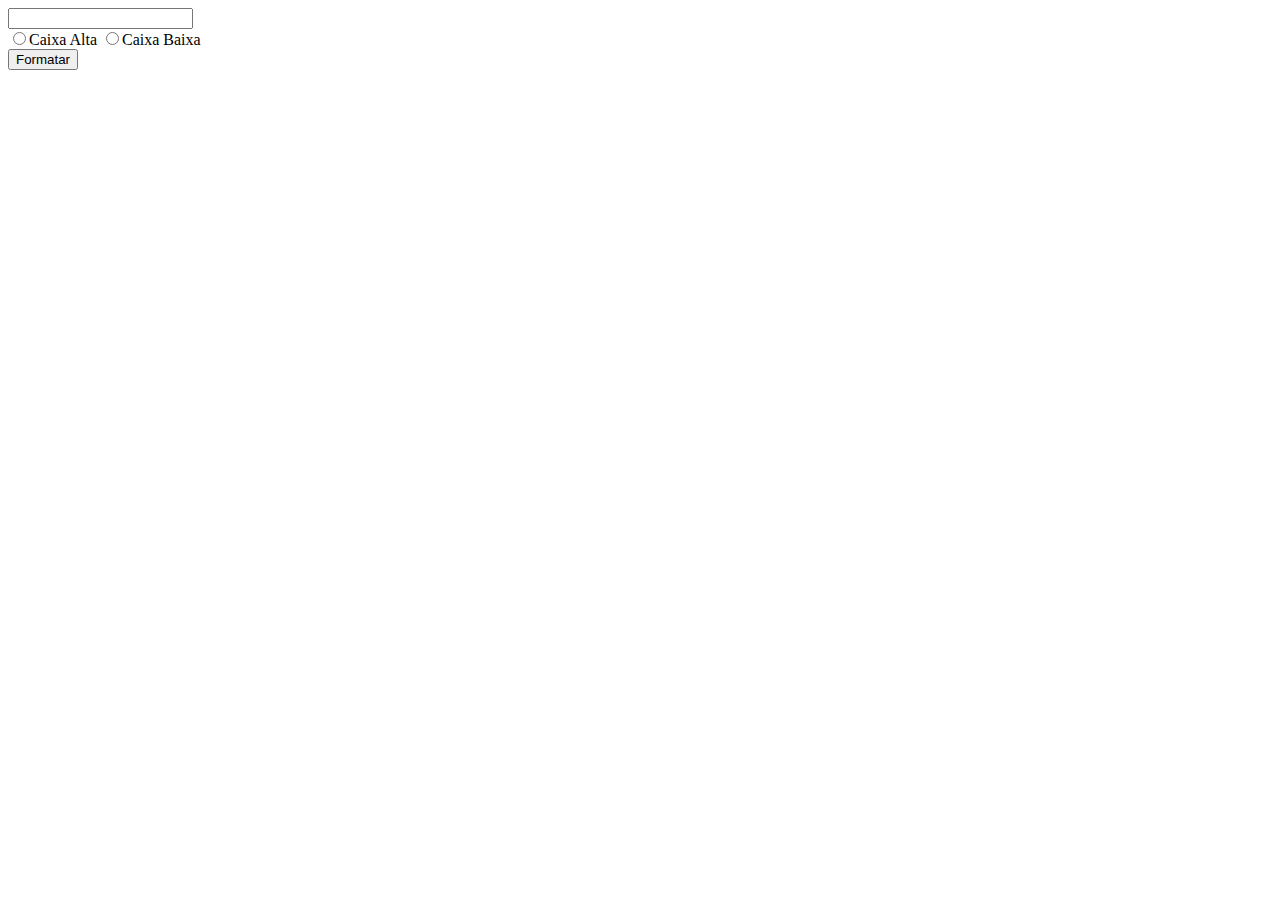
<file: Atividade13/index.html>
<!DOCTYPE html>
<html lang="pt-br">
<head>
    <meta charset="UTF-8">
    <meta name="viewport" content="width=device-width, initial-scale=1.0">
    <meta http-equiv="X-UA-Compatible" content="ie=edge">
    <title>Atividade13</title>
	
	<script src="java.js"></script>
</head>
<body>
	
</body>
	<form name="form" id="form">
		<input type="text" id="insert" class="insert"><br>
		<input type="radio" name="caixa" id="alta" value="alta">Caixa Alta
		<input type="radio" name="caixa" id="baixa" value="baixa">Caixa Baixa<br>
		<button type="button" onclick="alterar();">Formatar</button>
		
	</form>
</html>
</file>
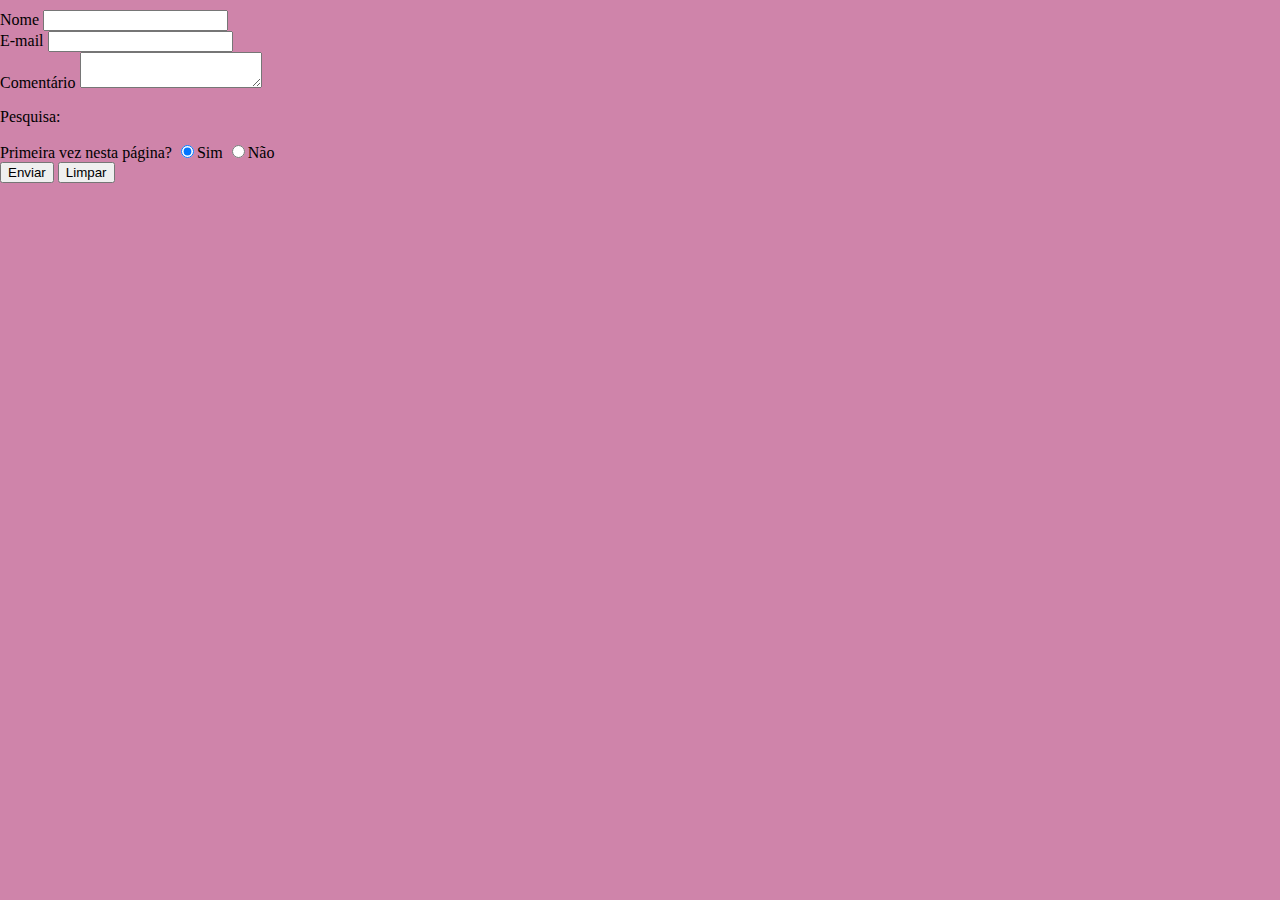
<file: Atividade14/index.html>
<!DOCTYPE html>
<html lang="pt-br">
<head>
    <meta charset="UTF-8">
    <meta name="viewport" content="width=device-width, initial-scale=1.0">
    <meta http-equiv="X-UA-Compatible" content="ie=edge">
    <title>Atividade14</title>
	
	<link rel="stylesheet" href="style.css">
	<script src="java.js"></script>
</head>
<body>
	
</body>
	<form name="pesquisa">
		<label>Nome</label>
		<input type="text" id="nome"><br>
		<label>E-mail</label>
		<input type="email" id="email"><br>
		<label>Comentário</label>
		<textarea id="comentario"></textarea><br>
		<p>Pesquisa:</p>
		<label>Primeira vez nesta página?</label>
		<input type="radio" name="visita" id="sim" value="s" checked><label>Sim</label>
		<input type="radio" name="visita" id="nao" value="n"><label>Não</label><br>
		<input type="button" onclick="validar();" name="submit" value="Enviar">
		<input type="reset" value="Limpar">
	</form>
</html>
</file>
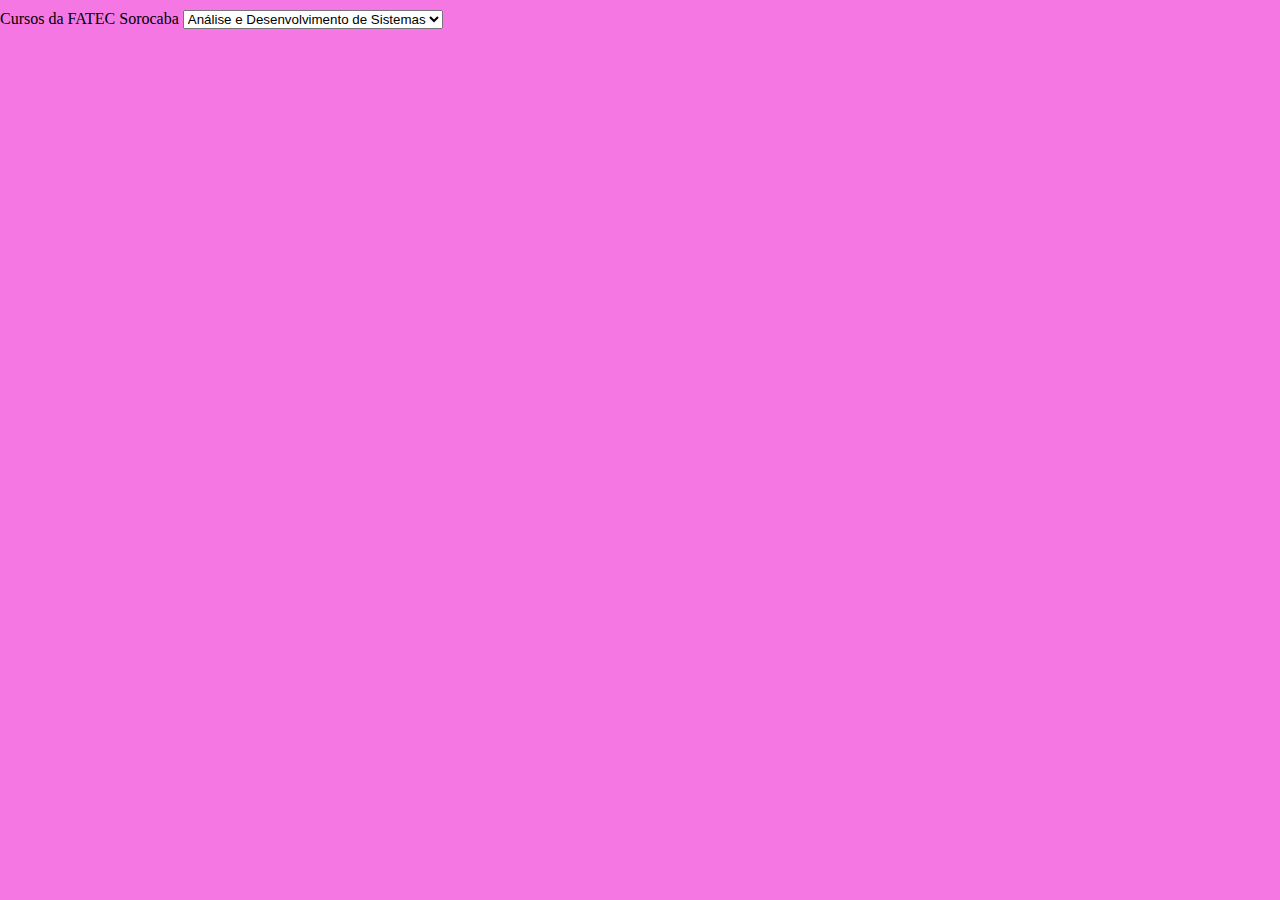
<file: Atividade15/index.html>
<!DOCTYPE html>
<html lang="pt-br">
<head>
    <meta charset="UTF-8">
    <meta name="viewport" content="width=device-width, initial-scale=1.0">
    <meta http-equiv="X-UA-Compatible" content="ie=edge">
    <title>Atividade15</title>
	
	<link rel="stylesheet" href="style.css">
	<script src="java.js"></script>
</head>
<body>
	
</body>
	<form name="fatec">
	<label>Cursos da FATEC Sorocaba</label>
		<select id="cursos" onchange="carregarCurso();">
			<option value="Análise e Desenvolvimento de Sistemas" selected>Análise e Desenvolvimento de Sistemas</option>
			<option value="Eletrônica Automotiva">Eletrônica Automotiva</option>
			<option value="Fabricação Mecânica">Fabricação Mecânica</option>
			<option value="Gestão Empresarial - EAD">Gestão Empresarial - EAD</option>
			<option value="Gestão da Qualidade">Gestão da Qualidade</option>
			<option value="Logística">Logística</option>
			<option value="Manufatura Avançada">Manufatura Avançada</option>
			<option value="Processos Metalúrgicos">Processos Metalúrgicos</option>
			<option value="Polímeros">Polímeros</option>
			<option value="Projetos Mecânicos">Projetos Mecânicos</option>
			<option value="Sistemas Biomédicos">Sistemas Biomédicos</option>
	</form>
</html>
</file>
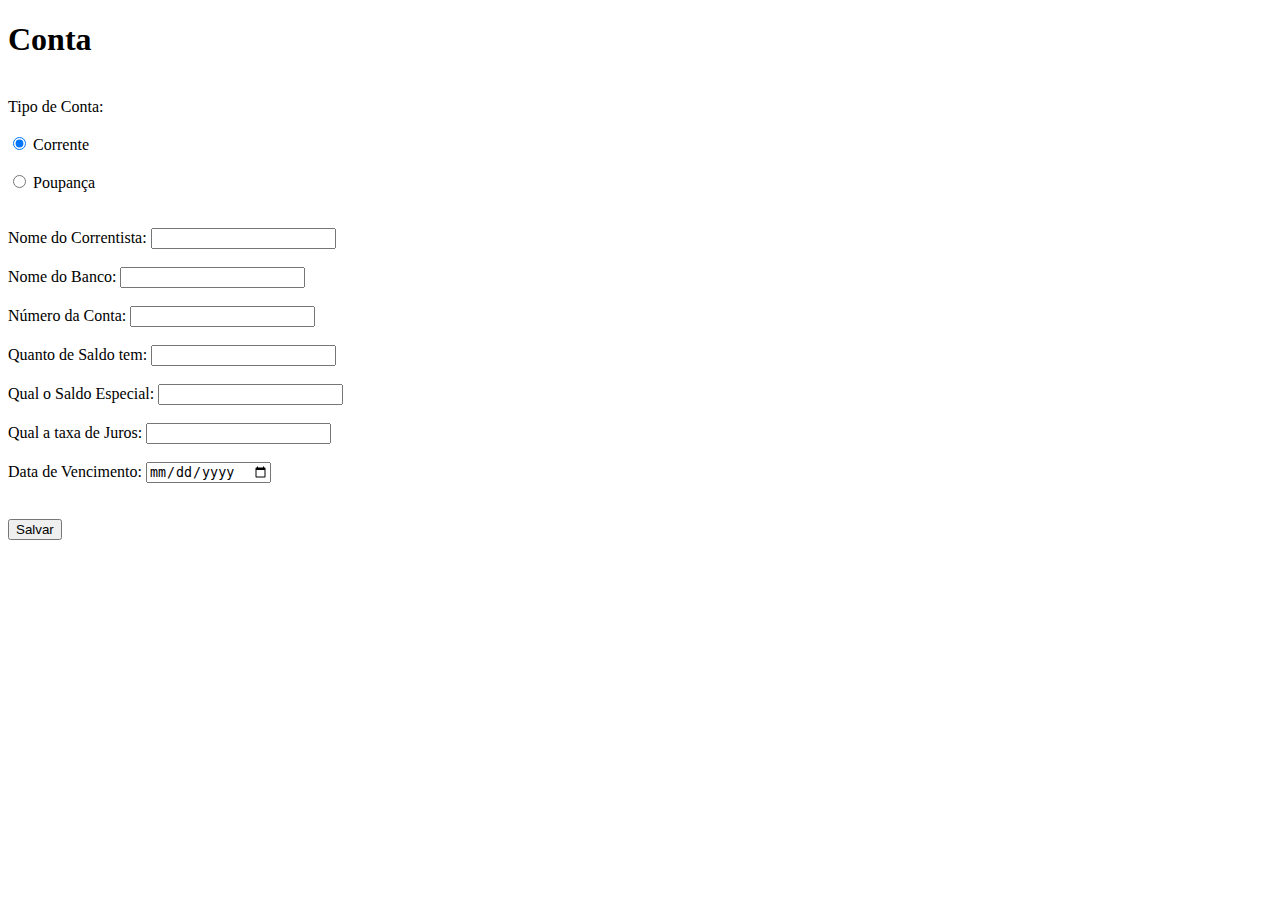
<file: Atividade11/Conta.html>
<!DOCTYPE html>
<html lang="pt-BR">

<head>
    <meta charset="UTF-8">
    <meta name="viewport" content="width=device-width, initial-scale=1.0">


    <script src="conta.js" defer></script>

    <title>Conta</title>
</head>

<body class="bg-dark text-light">

    <section class="container mt-5">

        <h1 class="text-success mb-3">Conta</h1>
        <br>

        <div class="my-4">
            <label for="tipo" class="form-label">Tipo de Conta: </label>
            <br>
            <br>
            <div class="form-check">
                <input class="form-check-input" type="radio" name="rTipo" id="rCorrente" value="0"
                    onchange="atualizarTipo()" checked>
                <label class="form-check-label" for="rCorrente">
                    Corrente
                </label>
            </div>
            <br>
            <div class="form-check">
                <input class="form-check-input" type="radio" name="rTipo" id="rPoupanca" value="1"
                    onchange="atualizarTipo()">
                <label class="form-check-label" for="rPoupanca">
                    Poupança
                </label>
            </div>
        </div>

        <form class="row mb-3">
            <br>
            <br>
            <div class="col-sm-12 col-md-6">
                <label for="nomeCorrentista" class="form-label">Nome do Correntista: </label>
                <input type="text" id="nomeCorrentista" name="nomeCorrentista" class="form-control mb-4">
                <br>
                <br>
            </div>

            <div class="col-sm-12 col-md-6">
                <label for="banco" class="form-label">Nome do Banco: </label>
                <input type="text" id="banco" name="banco" class="form-control mb-4">
                <br>
                <br>
            </div>

            <div class="col-sm-12 col-md-6">
                <label for="numeroConta" class="form-label">Número da Conta: </label>
                <input type="number" id="numeroConta" name="numeroConta" class="form-control mb-4">
                <br>
                <br>
            </div>

            <div class="col-sm-12 col-md-6">
                <label for="saldoConta" class="form-label">Quanto de Saldo tem: </label>
                <input type="number" id="saldoConta" name="saldoConta" class="form-control mb-4">
                <br>
                <br>
            </div>

            <section id="corrente" class="row">
                <div class="col-sm-12 col-md-6">
                    <label for="saldoEspecial" class="form-label">Qual o Saldo Especial: </label>
                    <input type="number" id="saldoEspecial" name="saldoEspecial" class="form-control mb-4">
                    <br>
                    <br>
                </div>
            </section>

            <section id="poupanca" class="row d-none">Qual a taxa de Juros: </label>
                    <input type="number" id="juros" name="juros" class="form-control mb-4">
                    <br>
                    <br>
                </div>

                <div class="col-sm-12 col-md-6">
                    <label for="dataVencimento" class="form-label">Data de Vencimento: </label>
                    <input type="date" id="dataVencimento" name="dataVencimento" class="form-control mb-4">
                    <br>
                    <br>
                    <br>
                </div>
            </section>

            <div>
                <button type="button" id="btnSalvar" name="btnSalvar" class="btn btn-success">Salvar</button>
            </div>

        </form>
    </section>

</body>

</html>
</file>
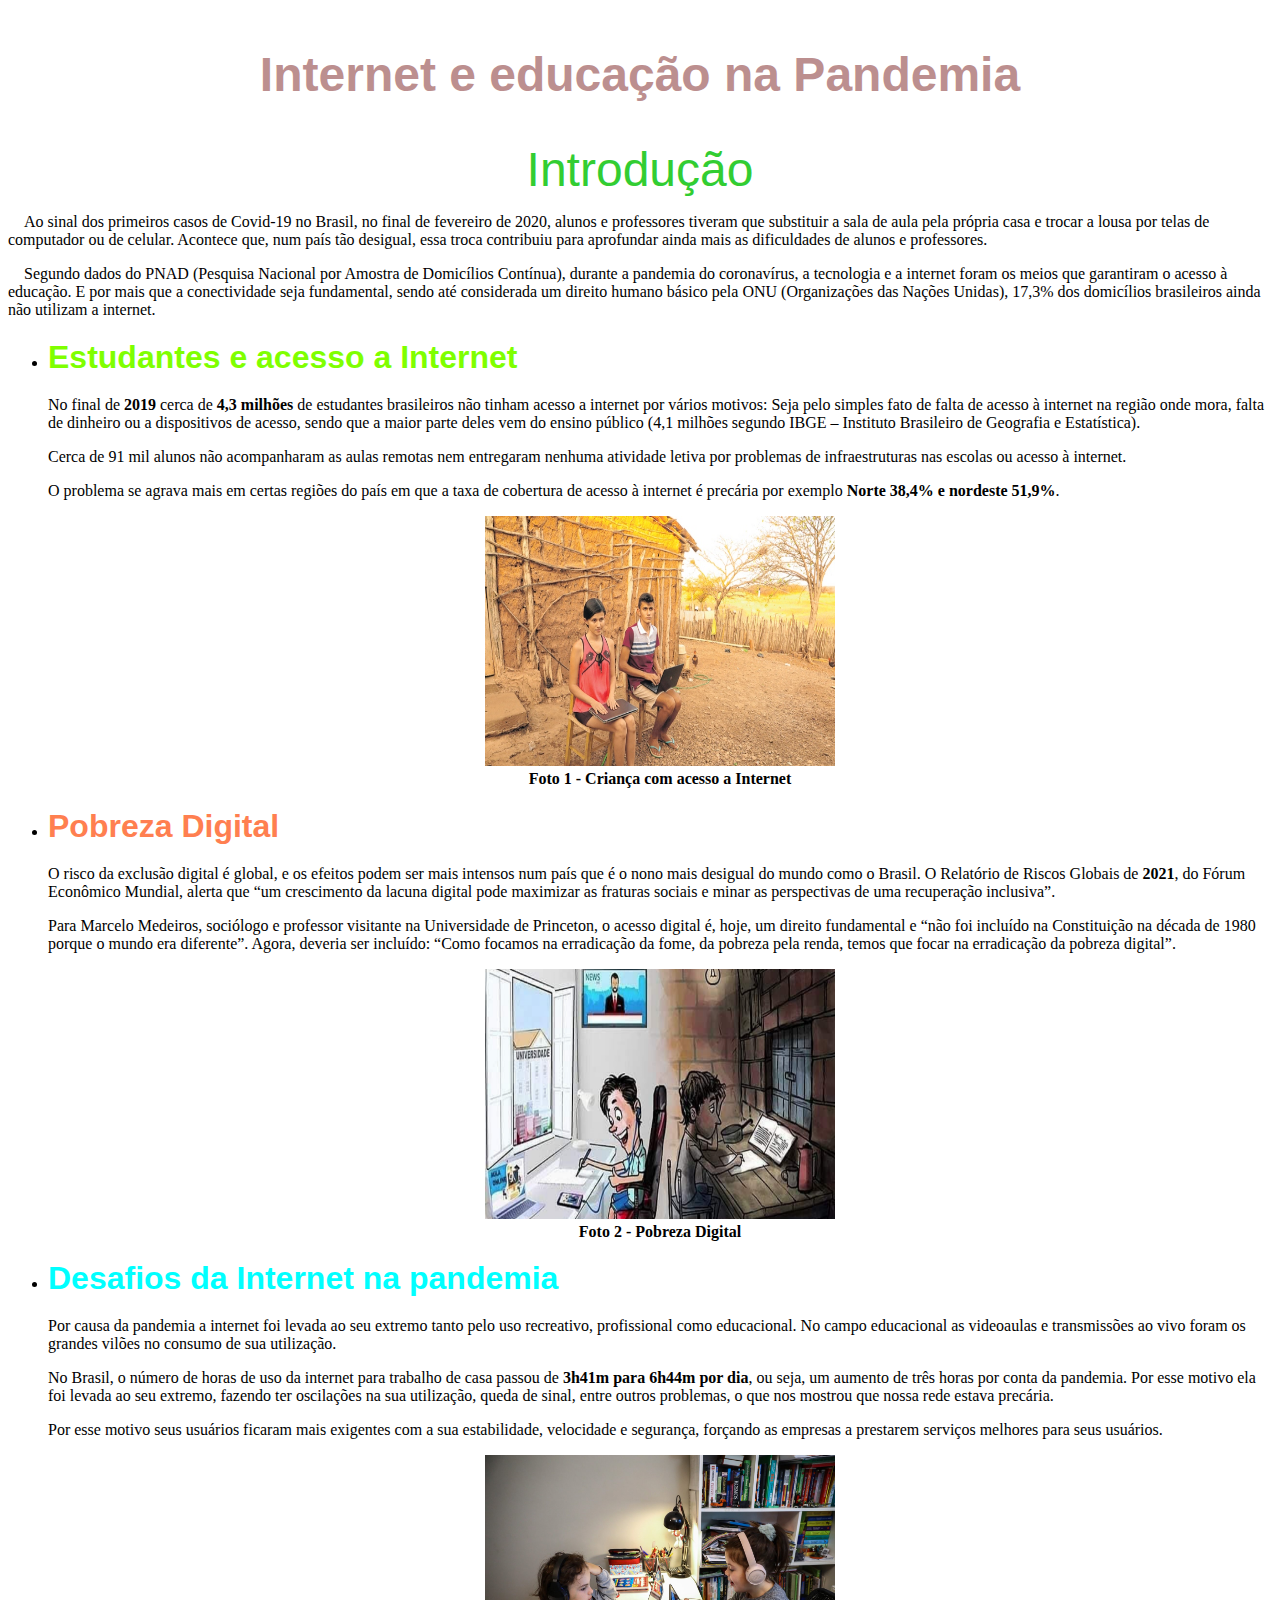
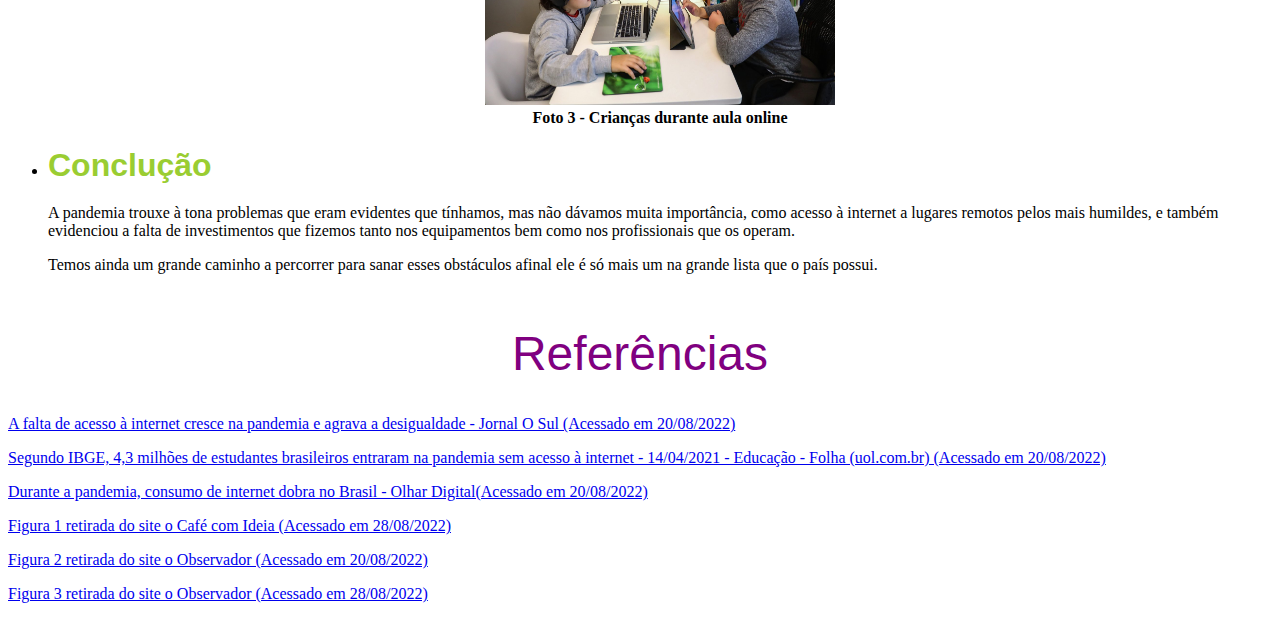
<file: Atividade3/Pagina 1.html>
<!DOCTYPE html>
<html lang="pt-br">
<head>
    <meta charset="UTF-8">
    <meta nome="author" content="Vinicius">
    <meta name="description" content="Aprendendo HTML">
    <meta name="keywords" content="sites, web, html">
    <title>Minha primeira página</title>
</head>
<body>
   <br>
   <h1><center><b></b><font color="#BC8F8F" face="arial" size="12"> Internet e educação na Pandemia </font></b></center></h1>  
    <br>
    <center><b></b><font color="#32CD32" face="arial" size="10"> Introdução </font></b></center>   

    <p>&emsp;Ao sinal dos primeiros casos de Covid-19 no Brasil, no final de fevereiro de 2020, alunos e professores tiveram que substituir 
        a sala de aula pela própria casa e trocar a lousa por telas de computador ou de celular. Acontece que, num país tão desigual, 
        essa troca contribuiu para aprofundar ainda mais as dificuldades de alunos e professores.</p>
    <p>&emsp;Segundo dados do PNAD (Pesquisa Nacional por Amostra de Domicílios Contínua), durante a pandemia do coronavírus, a tecnologia e 
       a internet foram os meios que garantiram o acesso à educação. E por mais que a conectividade seja fundamental, sendo até 
       considerada um direito humano básico pela ONU (Organizações das Nações Unidas), 17,3% dos domicílios brasileiros ainda não 
       utilizam a internet.</p>

            <ul>
                    <li>

                        <h2><b></b><font color="#7FFF00" face="arial" size="6"> Estudantes e acesso a Internet </font></b> </h2>
                        <p>No final de <b>2019</b> cerca de <b>4,3 milhões</b> de estudantes brasileiros não tinham acesso a internet por vários motivos:
                           Seja pelo simples fato de falta de acesso à internet na região onde mora, falta de dinheiro ou a dispositivos 
                           de acesso, sendo que a maior parte deles vem do ensino público (4,1 milhões segundo IBGE – Instituto Brasileiro 
                           de Geografia e Estatística).</p>
                        <p>Cerca de 91 mil alunos não acompanharam as aulas remotas nem entregaram nenhuma atividade letiva por problemas de 
                           infraestruturas nas escolas ou acesso à internet.</p>
                        <p>O problema se agrava mais em certas regiões do país em que a taxa de cobertura de acesso à internet é precária por
                           exemplo <b>Norte 38,4% e nordeste 51,9%</b>.</p>

                        <center> <figure>
                                <img src="Figura 1.jpg" alt="Tutorial de CSS" title="Logo do CSS" width="350" height="250" />
                                <figcaption><b>Foto 1 - Criança com acesso a Internet</b></figcaption>
                               </figure></center>
                    </li>

                    <li>
                     <h2><b></b><font color="#FF7F50" face="arial" size="6"> Pobreza Digital </font></b> </h2>
                        <p>O risco da exclusão digital é global, e os efeitos podem ser mais intensos num país que é o nono mais desigual 
                           do mundo como o Brasil. O Relatório de Riscos Globais de <b>2021</b>, do Fórum Econômico Mundial, alerta que “um 
                           crescimento da lacuna digital pode maximizar as fraturas sociais e minar as perspectivas de uma recuperação 
                           inclusiva”.</p>
                        <p>Para Marcelo Medeiros, sociólogo e professor visitante na Universidade de Princeton, o acesso digital é, hoje, 
                           um direito fundamental e “não foi incluído na Constituição na década de 1980 porque o mundo era diferente”. 
                           Agora, deveria ser incluído: “Como focamos na erradicação da fome, da pobreza pela renda, temos que focar na 
                           erradicação da pobreza digital”.</p>

                        <center> <figure>
                                <img src="Figura 2.png" alt="Tutorial de CSS" title="Logo do CSS" width="350" height="250" />
                                <figcaption><b>Foto 2 - Pobreza Digital</b></figcaption>
                               </figure></center>
                            
                        </li>
                   
                    <li>
                        <h2><b></b><font color="#00FFFF" face="arial" size="6"> Desafios da Internet na pandemia </font></b> </h2>
                        <p>Por causa da pandemia a internet foi levada ao seu extremo tanto pelo uso recreativo, profissional como 
                           educacional. No campo educacional as videoaulas e transmissões ao vivo foram os grandes vilões no consumo
                           de sua utilização.</p>
                        <p>No Brasil, o número de horas de uso da internet para trabalho de casa passou de <b>3h41m para 6h44m por dia</b>,
                           ou seja, um aumento de três horas por conta da pandemia. Por esse motivo ela foi levada ao seu extremo,
                           fazendo ter oscilações na sua utilização, queda de sinal, entre outros problemas, o que nos mostrou 
                           que nossa rede estava precária.</p>
                        <p>Por esse motivo seus usuários ficaram mais exigentes com a sua estabilidade, velocidade e segurança, 
                           forçando as empresas a prestarem serviços melhores para seus usuários.</p>

                           <center> <figure>
                              <img src="Figura 3.jpg" alt="Tutorial de CSS" title="Logo do CSS" width="350" height="250" />
                              <figcaption><b>Foto 3 - Crianças durante aula online</b></figcaption>
                             </figure></center>
                                
                    </li>

                    <li>
                     <h2><b></b><font color="#9ACD32" face="arial" size="6"> Conclução </font></b> </h2>
                            <p>A pandemia trouxe à tona problemas que eram evidentes que tínhamos, mas não dávamos muita importância, como acesso à internet a lugares remotos pelos mais humildes, e também evidenciou a falta de investimentos que fizemos tanto nos equipamentos bem como nos profissionais que os operam.</p>
                            <p>Temos ainda um grande caminho a percorrer para sanar esses obstáculos afinal ele é só mais um na grande lista que o país possui.</p>
                            <p></p>
                                        
                        </li>

                </ul>
    <br>
    <br>
                <center><b></b><font color="#800080" face="arial" size="7"> Referências </font></b></center>
                <br>
                <p><a href= "https://www.osul.com.br/a-falta-de-acesso-a-internet-cresce-na-pandemia-e-agrava-a-desigualdade/" 
                    title="Link 1" target="_blank">A falta de acesso à internet cresce na pandemia e agrava a desigualdade - Jornal 
                    O Sul (Acessado em 20/08/2022)</a></p>
                <p><a href= "https://brasil.un.org/pt-br/91849-acesso-internet-e-um-dos-maiores-desafios-enfrentados-por-estudantes-no-brasil" 
                    title="Link 2" target="_blank">Segundo IBGE, 4,3 milhões de estudantes brasileiros entraram na pandemia sem acesso à 
                    internet - 14/04/2021 - Educação - Folha (uol.com.br) (Acessado em 20/08/2022)</a></p>
                <p><a href= "https://olhardigital.com.br/2021/05/13/coronavirus/durante-a-pandemia-consumo-de-internet-dobra-no-brasil/" 
                    title="Link 3" target="_blank">Durante a pandemia, consumo de internet dobra no Brasil - Olhar Digital(Acessado em 
                    20/08/2022)</a></p>

               <p><a href= "https://cafecomideia.com.br/2761/acesso-a-internet-cresce-6-vezes-em-uma-decada-no-interior-do-ceara/" 
                    title="Link 4" target="_blank">Figura 1 retirada do site o Café com Ideia (Acessado em 28/08/2022)</a></p>
               <p><a href= "https://www.cursoderedacao.net/artigo/sem-internet-merenda-e-lugar-para-estudar-veja-obstaculos-do-ensino-a-distancia-na-rede-publica-durante-a-pandemia-de-covid-19-1289" 
                     title="Link 5" target="_blank">Figura 2 retirada do site o Observador (Acessado em 20/08/2022)</a></p>
               <p><a href= "https://observador.pt/2020/11/20/covid-19-uso-da-internet-para-educacao-duplicou-na-pandemia-e-aumentaram-compras-online/" 
                    title="Link 6" target="_blank">Figura 3 retirada do site o Observador (Acessado em 28/08/2022)</a></p>
</body>
</html>
</file>
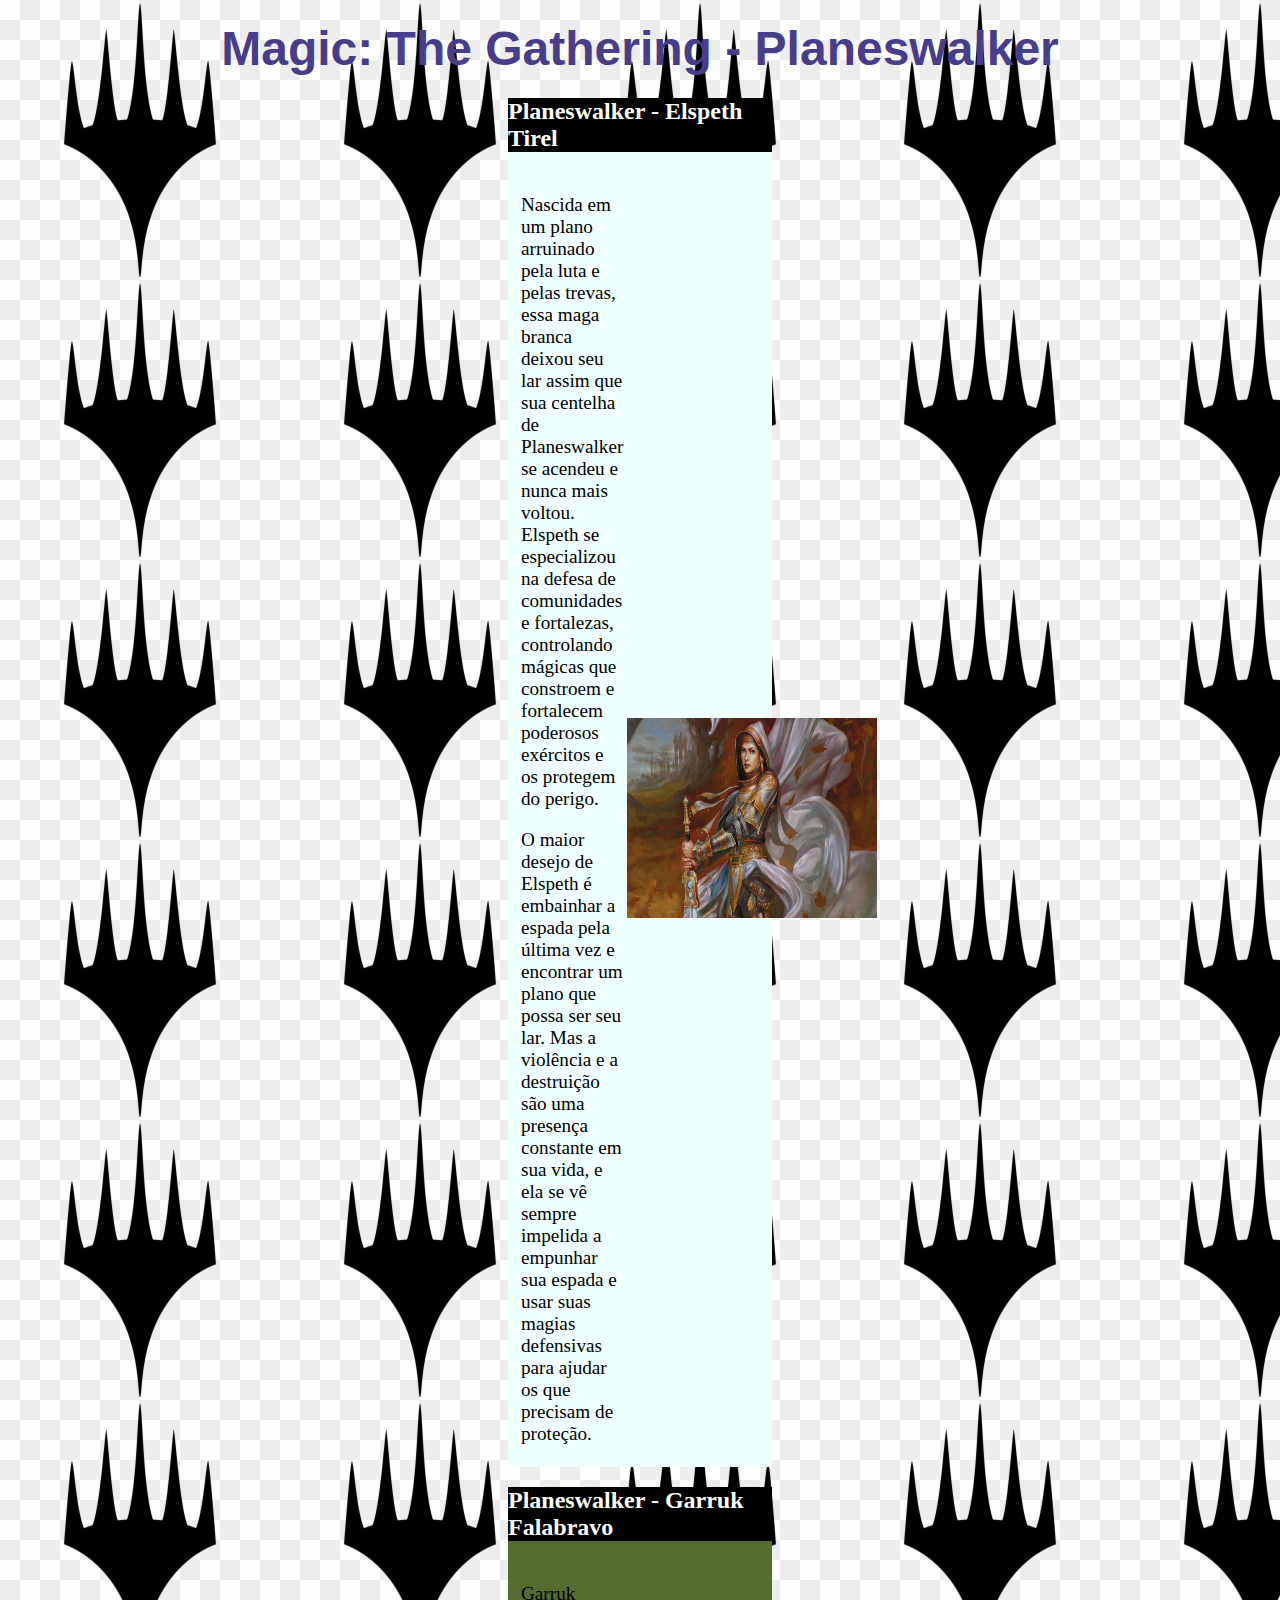
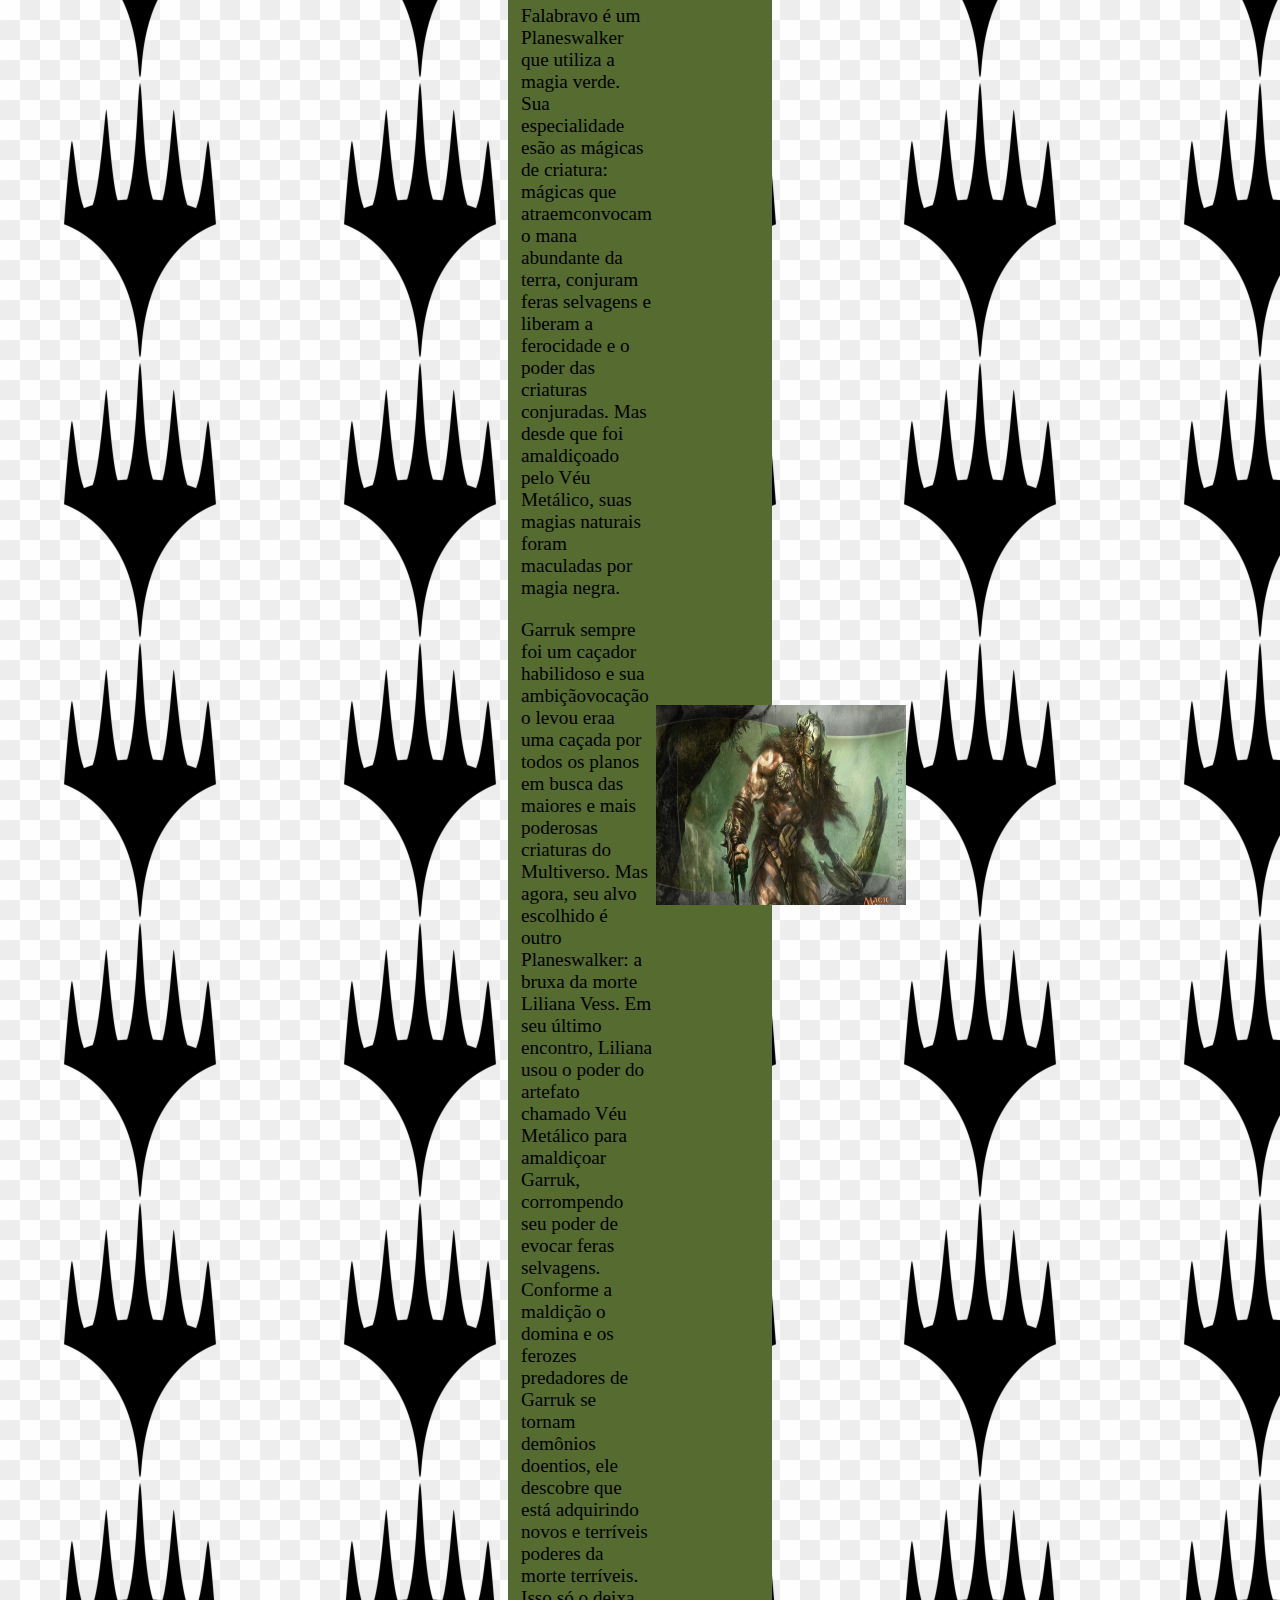
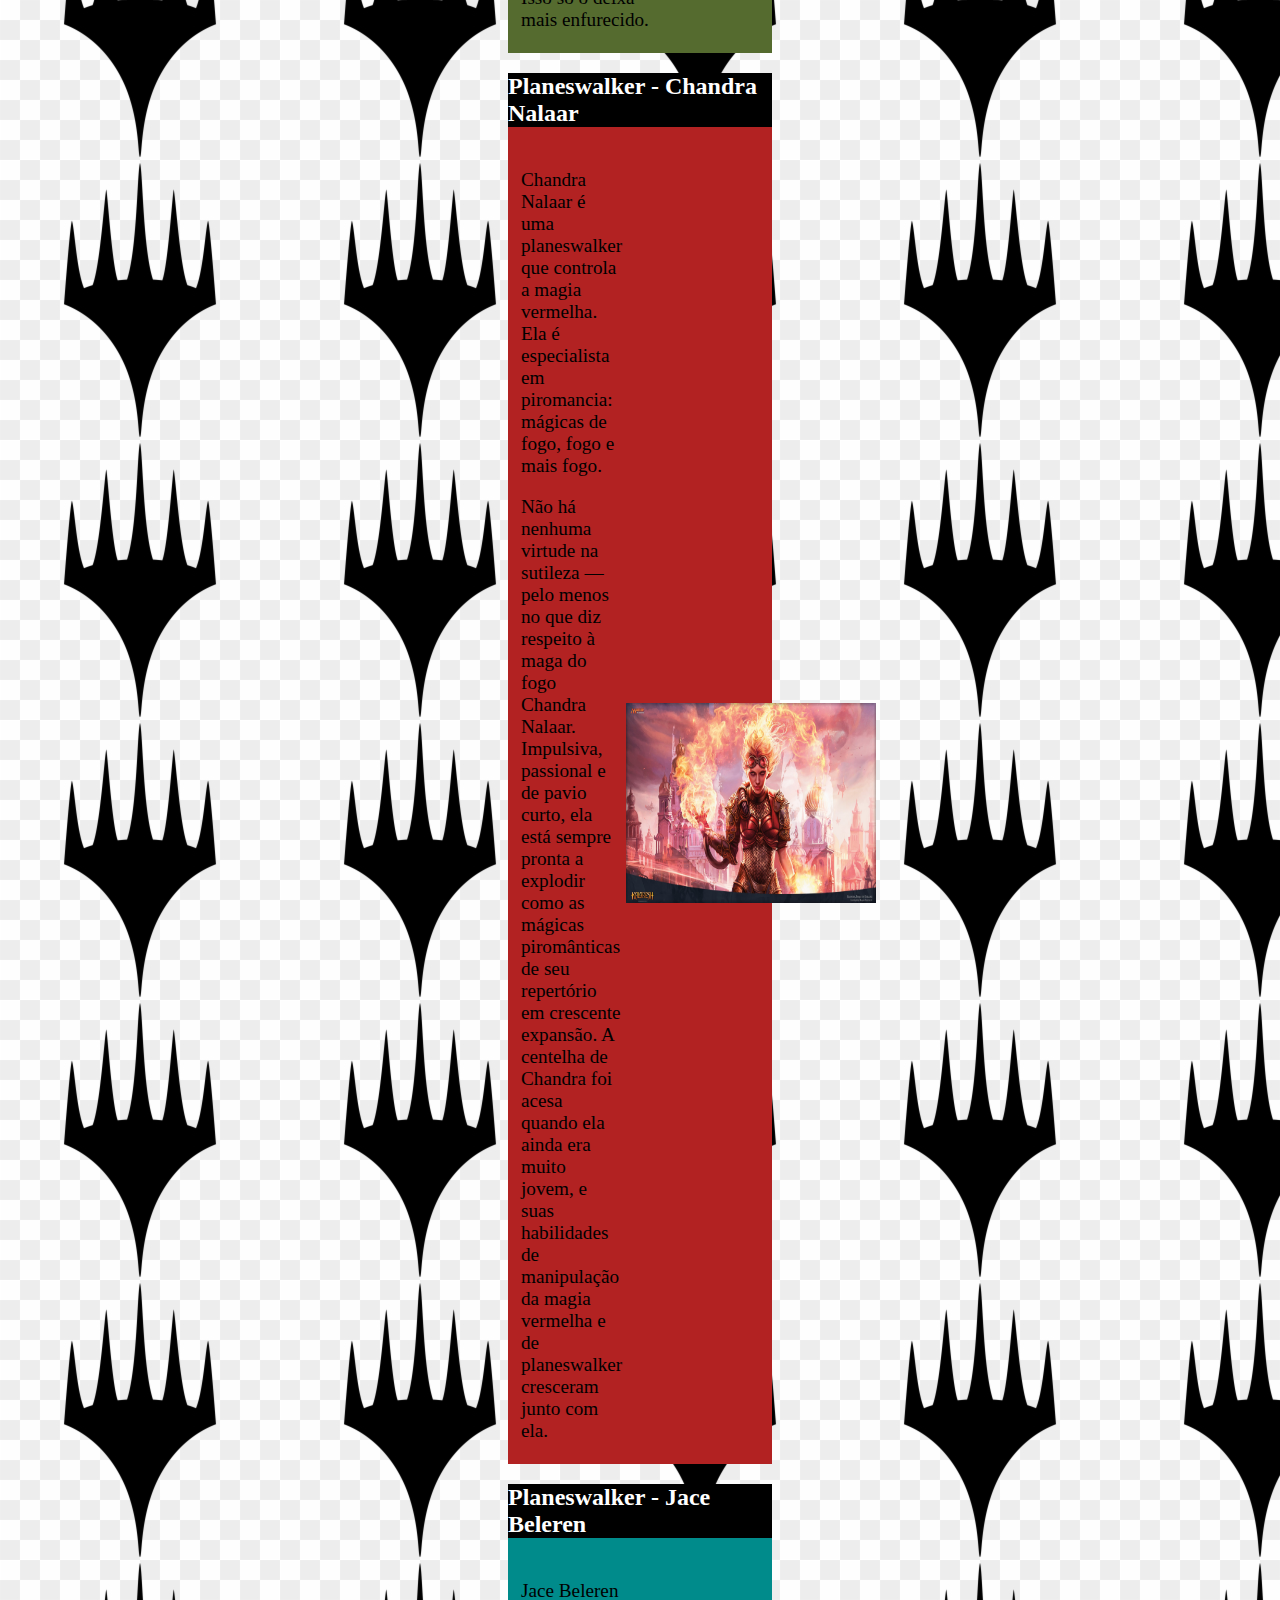
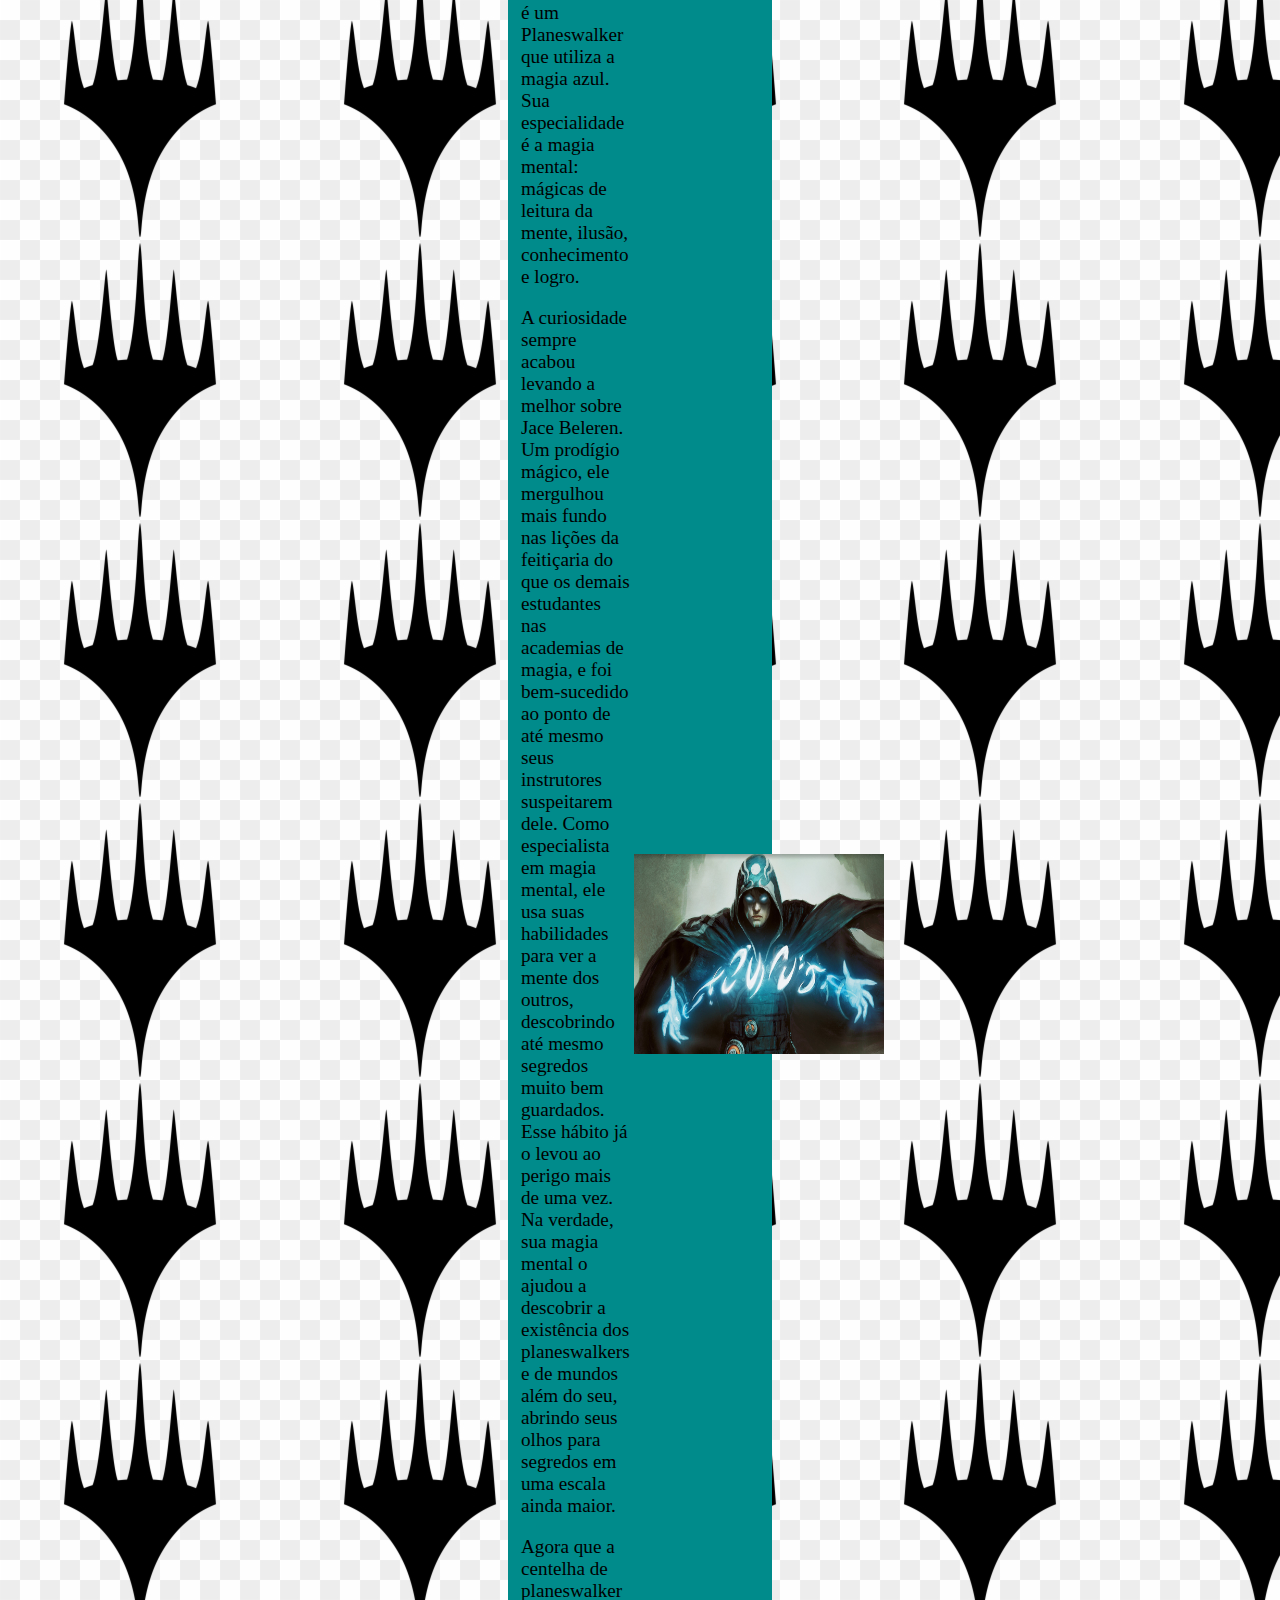
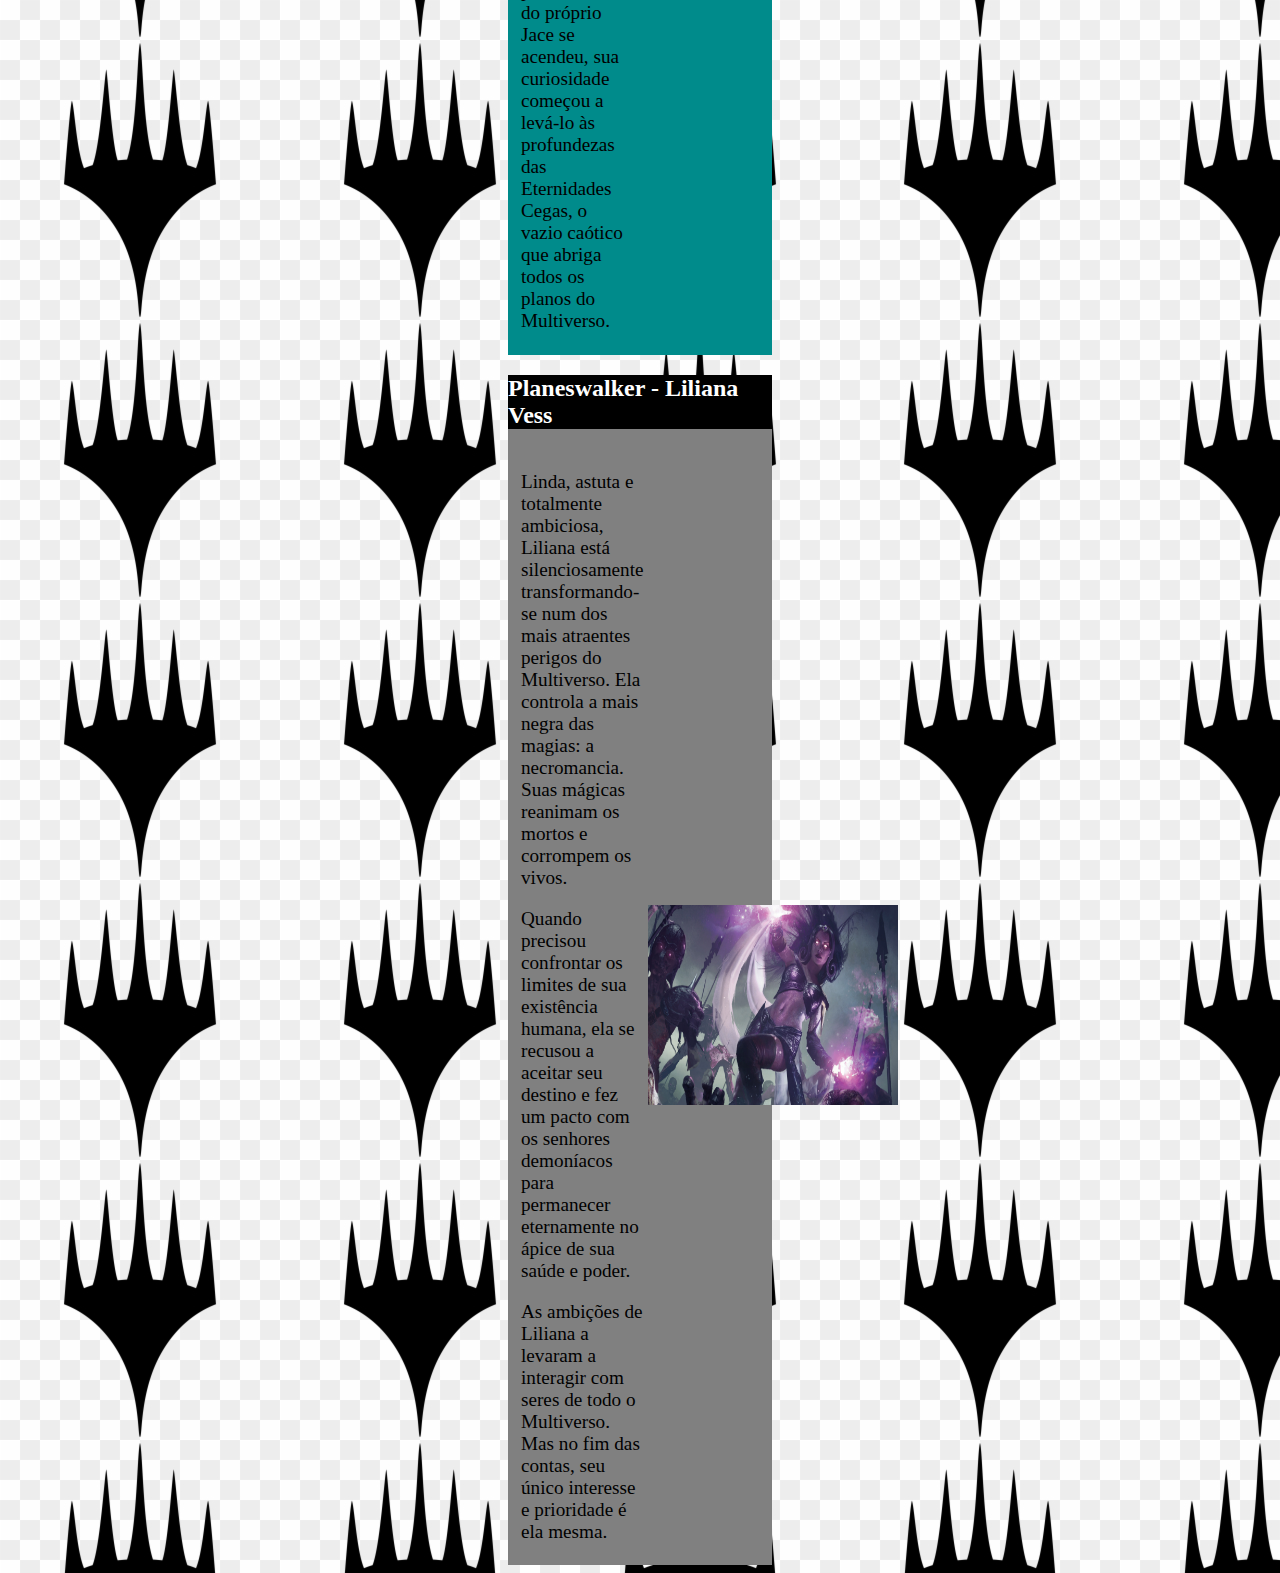
<file: Atividade4/Atividade4.html>
<!DOCTYPE html>
<html lang="pt-br">
<head>
    <meta charset="UTF-8">
    <title>Atividade4</title>
    <link rel="stylesheet" href="Atividade4.css">
</head>
<body background="Logo.png" width="250" height="200" >
    
    <h1><center><b><font color="#483D8B" face="arial" size="12">Magic: The Gathering - Planeswalker</font></b></center></h1>
    <article class="Elspeth">
        <h2>Planeswalker - Elspeth Tirel</h2>
        <table>
            <tr>
                <td class="texto">
                    <p>
                        Nascida em um plano arruinado pela luta e pelas trevas, essa maga branca deixou seu lar assim que sua centelha de Planeswalker se acendeu e nunca mais voltou.
                        Elspeth se especializou na defesa de comunidades e fortalezas, controlando mágicas que constroem e fortalecem poderosos exércitos e os protegem do perigo.
                    </p>
                    <p>
                        O maior desejo de Elspeth é embainhar a espada pela última vez e encontrar um plano que possa ser seu lar.
                        Mas a violência e a destruição são uma presença constante em sua vida, e ela se vê sempre impelida a empunhar sua espada e usar suas magias defensivas para ajudar os que precisam de proteção.
                    </p>
                    </td>
                <td class="icone">
                    <img src="Elspeth.jpg" width="250" height="200" >
                </td>
            </tr>
        </table>
    </article>

    <article class="Garruk">
        <h2>Planeswalker - Garruk Falabravo</h2>
        <table>
            <tr>
                <td class="texto">
                    <p>
                        Garruk Falabravo é um Planeswalker que utiliza a magia verde. 
                        Sua especialidade esão as mágicas de criatura: mágicas que atraemconvocam o mana abundante da terra, conjuram feras selvagens e liberam a ferocidade e o poder das criaturas conjuradas. 
                        Mas desde que foi amaldiçoado pelo Véu Metálico, suas magias naturais foram maculadas por magia negra.
                    </p>
                    <p>
                        Garruk sempre foi um caçador habilidoso e sua ambiçãovocação o levou eraa uma caçada por todos os planos em busca das maiores e mais poderosas criaturas do Multiverso. 
                        Mas agora, seu alvo escolhido é outro Planeswalker: a bruxa da morte Liliana Vess. Em seu último encontro, Liliana usou o poder do artefato chamado Véu Metálico para amaldiçoar Garruk, corrompendo seu poder de evocar feras selvagens. 
                        Conforme a maldição o domina e os ferozes predadores de Garruk se tornam demônios doentios, ele descobre que está adquirindo novos e terríveis poderes da morte terríveis. Isso só o deixa mais enfurecido.
                    </p>
                </td>
                <td class="icone">
                    <img src="Garruk.jpg" width="250" height="200" >
                </td>
            </tr>
        </table>
    </article>

    <article class="Chandra">
        <h2>Planeswalker - Chandra Nalaar</h2>
        <table>
            <tr>
                <td class="texto">
                    <p>
                        Chandra Nalaar é uma planeswalker que controla a magia vermelha. 
                        Ela é especialista em piromancia: mágicas de fogo, fogo e mais fogo.
                    </p>
                    <p>
                        Não há nenhuma virtude na sutileza — pelo menos no que diz respeito à maga do fogo Chandra Nalaar. 
                        Impulsiva, passional e de pavio curto, ela está sempre pronta a explodir como as mágicas piromânticas de seu repertório em crescente expansão. 
                        A centelha de Chandra foi acesa quando ela ainda era muito jovem, e suas habilidades de manipulação da magia vermelha e de planeswalker cresceram junto com ela.
                    </p>
                </td>
                <td class="icone">
                    <img src="Chandra.jpg" width="250" height="200" >
                </td>
            </tr>
        </table>
    </article>

    <article class="Jace">
        <h2>Planeswalker - Jace Beleren</h2>
        <table>
            <tr>
                <td class="texto">
                    <p>
                        Jace Beleren é um Planeswalker que utiliza a magia azul. Sua especialidade é a magia mental: mágicas de leitura da mente, ilusão, conhecimento e logro.</p>
                    <p>
                        A curiosidade sempre acabou levando a melhor sobre Jace Beleren. 
                        Um prodígio mágico, ele mergulhou mais fundo nas lições da feitiçaria do que os demais estudantes nas academias de magia, e foi bem-sucedido ao ponto de até mesmo seus instrutores suspeitarem dele. 
                        Como especialista em magia mental, ele usa suas habilidades para ver a mente dos outros, descobrindo até mesmo segredos muito bem guardados. Esse hábito já o levou ao perigo mais de uma vez. Na verdade, 
                        sua magia mental o ajudou a descobrir a existência dos planeswalkers 
                        e de mundos além do seu, abrindo seus olhos para segredos em uma escala ainda maior.
                    </p>
                    <p>
                        Agora que a centelha de planeswalker do próprio Jace se acendeu, sua curiosidade começou a levá-lo às profundezas das Eternidades Cegas, o vazio caótico que abriga todos os planos do Multiverso.
                    </p>
                </td>
                <td class="icone">
                    <img src="Jace.jpg" width="250" height="200" >
                </td>
            </tr>
        </table>
    </article>

    <article class="Liliana">
        <h2>Planeswalker - Liliana Vess</h2>
        <table>
            <tr>
                <td class="texto">
                    <p>
                        Linda, astuta e totalmente ambiciosa, Liliana está silenciosamente transformando-se num dos mais atraentes perigos do Multiverso. 
                        Ela controla a mais negra das magias: a necromancia. 
                        Suas mágicas reanimam os mortos e corrompem os vivos.
                    </p>
                    <p>
                        Quando precisou confrontar os limites de sua existência humana, ela se recusou a aceitar seu destino e fez um pacto com os senhores 
                        demoníacos para permanecer eternamente no ápice de sua saúde e poder.
                    </p>
                    <p>
                        As ambições de Liliana a levaram a interagir com seres de todo o Multiverso. 
                        Mas no fim das contas, seu único interesse e prioridade é ela mesma.
                    </p>
                <td class="icone">
                    <img src="Liliana.jpg" width="250" height="200" >
                </td>
            </tr>
        </table>
    </article>
</body>
</html>
</file>
<file: Atividade14/style.css>
body{
	background-color: rgb(207, 132, 170);
	margin: 0;
	margin-top: 10px;
	font-family: Calibri;
}

header{
	color: MidnightBlue;
	font-size: 40px;
	height: 100px;
	text-align: center;
}

aside{
	color: White;
	position: fixed;
	background-color: FireBrick;
	margin-top: 10px ;
	float: left;
	width: 200px;
	height: 50%;
}
aside a{	
	font-family: Cambria;
	color: White;
}

main{
	margin: 0 auto;
	width: 1100px;
	background-image: url(images/back-main.jpg);
}
article{
	float: center-left;
	width: 960px;
	height: auto;
	border: solid 1px Yellow;
	background-color: LavenderBlush;
	padding: 15px;
	margin: 15px auto;
	color: Indigo;
}
article p{
	color: black;
}

article img{
	float: left;
	width: 140px;
	height: 140px;
	margin: 5px;
}
article h2{	
	border-bottom: dashed DarkOrange;
}

.clear {
	clear: both;
}

footer{
	width: 100%;
	text-align: center;
	background-color: pink;
	position: fixed;
	bottom: 0px;
}
</file>
<file: Atividade15/style.css>
body{
	background-color: rgba(238, 20, 209, 0.582);
	margin: 0;
	margin-top: 10px;
	font-family: Calibri;
}

header{
	color: MidnightBlue;
	font-size: 40px;
	height: 100px;
	text-align: center;
}

aside{
	color: White;
	position: fixed;
	background-color: FireBrick;
	margin-top: 10px ;
	float: left;
	width: 200px;
	height: 50%;
}
aside a{	
	font-family: Cambria;
	color: White;
}

main{
	margin: 0 auto;
	width: 1100px;
	background-image: url(images/back-main.jpg);
}
article{
	float: center-left;
	width: 960px;
	height: auto;
	border: solid 1px Yellow;
	background-color: LavenderBlush;
	padding: 15px;
	margin: 15px auto;
	color: Indigo;
}
article p{
	color: black;
}

article img{
	float: left;
	width: 140px;
	height: 140px;
	margin: 5px;
}
article h2{	
	border-bottom: dashed DarkOrange;
}

.clear {
	clear: both;
}

footer{
	width: 100%;
	text-align: center;
	background-color: pink;
	position: fixed;
	bottom: 0px;
}
</file>
<file: Atividade4/Atividade4.css>
.Elspeth{
    background-color: azure;
    margin-left: 500px;
    margin-right: 500px;
}

.Garruk{
    background-color: darkolivegreen;
    margin-left: 500px;
    margin-right: 500px;
}

.Chandra{
    background-color: firebrick;
    margin-left: 500px;
    margin-right: 500px;
}

.Jace{
    background-color: darkcyan;
    margin-left: 500px;
    margin-right: 500px;
}

.Liliana{
    background-color: grey;
    margin-left: 500px;
    margin-right: 500px;
}

.texto {
    margin-top: 15px;
    margin-right: 20px;
    margin-bottom: 50px;
    margin-left: 300px;
}

.icone {
    
    margin-top: 15px;
    margin-right: 300px;
    margin-bottom: 50px;
    margin-left: 20px;
}

h2 {
    color: white;
    background-color: black;
}

p{
    font-size: larger;
    margin-left: 10px;
}
</file>
